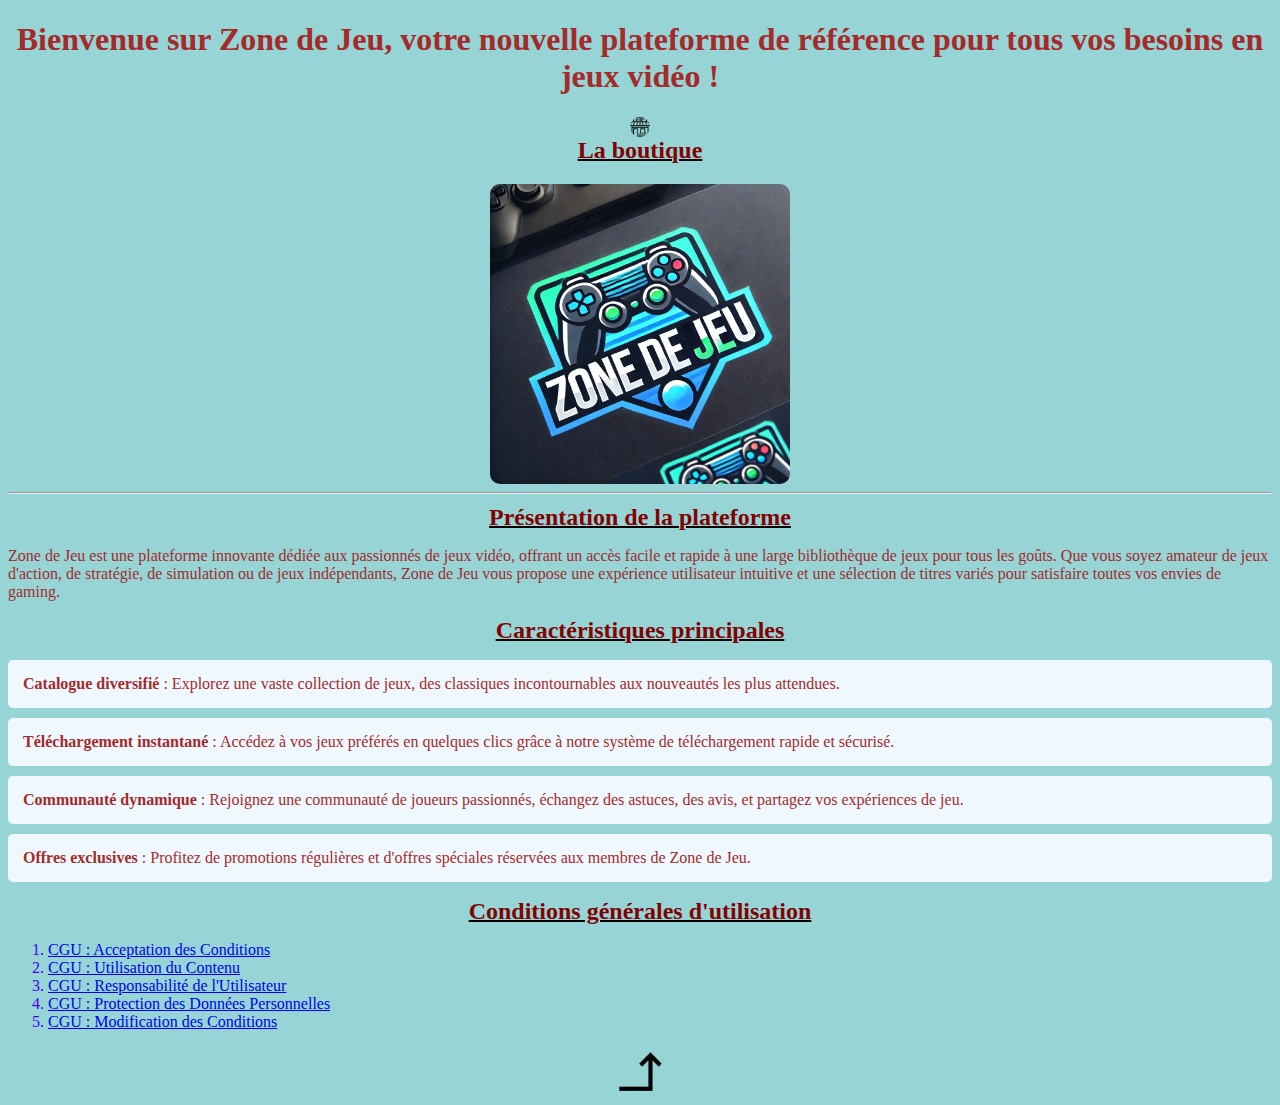
<file: index.html>
<!DOCTYPE html>
<html lang="en">

<head>
    <meta charset="UTF-8">
    <meta name="viewport" content="width=device-width, initial-scale=1.0">
    <title>Zone de Jeu</title>
    <link rel="stylesheet" href="styles/style_tp4.css">
</head>

<body class="body">
    <div class="divprincipindex">
        <h1 id="haut">Bienvenue sur Zone de Jeu, votre nouvelle plateforme de référence pour tous vos besoins en jeux
            vidéo
            !</h1>
        <div>
            <h2 id="boutique-container">
                <img class="img" src="contenu/images/boutique.png" width="20" alt="boutique" /> 
                <a id="laboutique" href="jeux.html">La boutique</a>
            </h2>
            <img class="img" src="contenu/images/logo.webp" alt="image logo" width="300" />                      
        </div>
        <hr>
        <div>
            <div>
                <h2 class="h2index">Présentation de la plateforme</h2>
                <p>Zone de Jeu est une plateforme innovante dédiée aux passionnés de jeux vidéo, offrant un accès facile
                    et
                    rapide à une large bibliothèque de jeux pour tous les goûts. Que vous soyez amateur de jeux
                    d'action, de
                    stratégie, de simulation ou de jeux indépendants, Zone de Jeu vous propose une expérience
                    utilisateur
                    intuitive et une sélection de titres variés pour satisfaire toutes vos envies de gaming.
                </p>
            </div>
            <div>
                <h2 id="caractprincip" class="h2index">Caractéristiques principales</h2>
                <ul id="listcarpri">
                    <li class="listcar"><strong>Catalogue diversifié</strong> : Explorez une vaste collection de jeux, des classiques
                        incontournables aux nouveautés les plus attendues.</li>
                    <li class="listcar"><strong>Téléchargement instantané</strong> : Accédez à vos jeux préférés en quelques clics grâce
                        à
                        notre système de téléchargement rapide et sécurisé.</li>
                    <li class="listcar"><strong>Communauté dynamique</strong> : Rejoignez une communauté de joueurs passionnés, échangez
                        des
                        astuces, des avis, et partagez vos expériences de jeu.</li>
                    <li class="listcar"><strong>Offres exclusives</strong> : Profitez de promotions régulières et d'offres spéciales
                        réservées aux membres de Zone de Jeu.
                    </li>
                </ul>
            </div>
            <div>
                <h2 class="h2index">Conditions générales d'utilisation</h2>
                <ol>
                    <li class="liengui"><a href="contenu/GGU.html#1">CGU : Acceptation des Conditions</a></li>
                    <li class="liengui"><a href="contenu/GGU.html#2">CGU : Utilisation du Contenu</a></li>
                    <li class="liengui"><a href="contenu/GGU.html#3">CGU : Responsabilité de l'Utilisateur</a></li>
                    <li class="liengui"><a href="contenu/GGU.html#4">CGU : Protection des Données Personnelles</a></li>
                    <li class="liengui"><a href="contenu/GGU.html#5">CGU : Modification des Conditions</a></li>
                </ol>
            </div>
            <a href="#haut"><img class="img" src="contenu/images/arow_up.png" alt="haut" width="50" /></a>
        </div>
    </div>
</body>

</html>
</file>
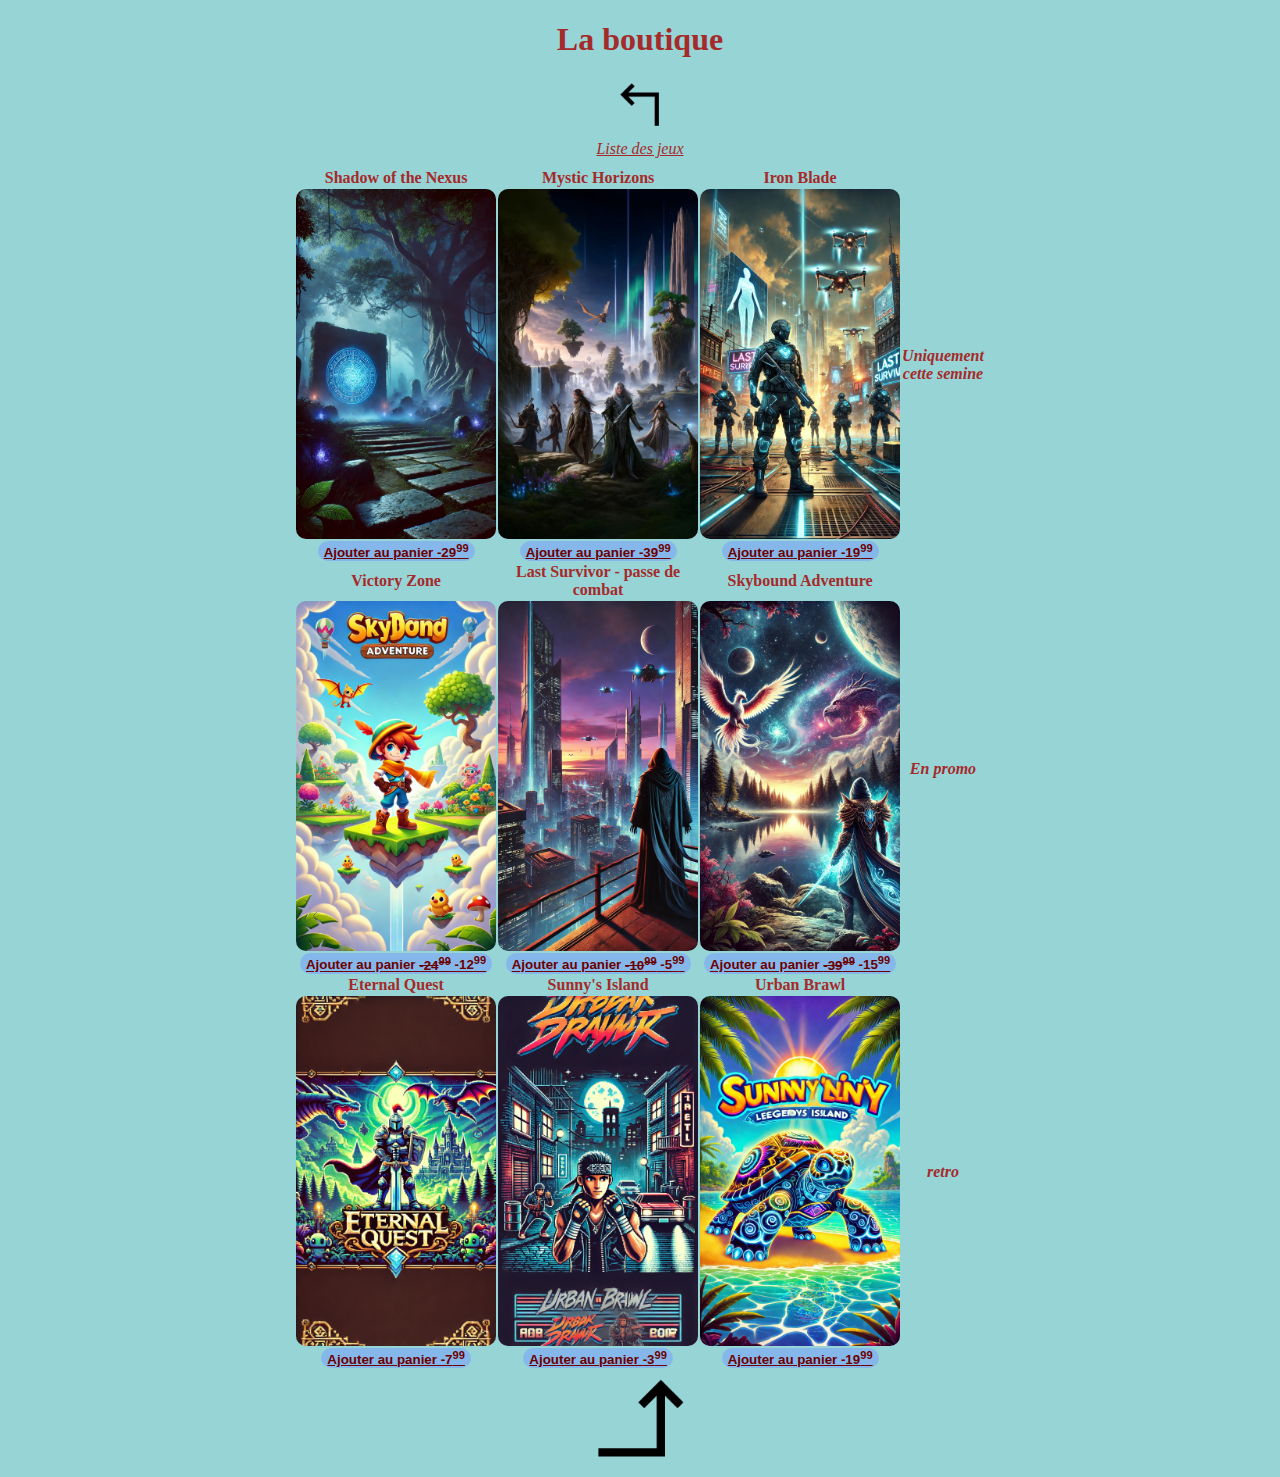
<file: jeux.html>
<!DOCTYPE html>
<html lang="en">

<head>
    <meta charset="UTF-8">
    <meta name="viewport" content="width=device-width, initial-scale=1.0">
    <title>Jeux</title>
    <link rel="stylesheet" href="styles/style_tp4.css" />
    <style type="text/css">

    </style>
</head>

<body>
    <div class="divprincip">
        <div id="haut">
            
                <h1>La boutique</h1>
            
            <a href="index.html"><img src="contenu/images/arrow_left.png" alt="retour" width="50" /></a>
            
        </div>
        <div>
            
                <table >
                    <caption id="caption">Liste des jeux</caption>
                    <tr>
                        <th>Shadow of the Nexus</th>
                        <th>Mystic Horizons</th>
                        <th>Iron Blade</th>
                        <th rowspan="3"><em>Uniquement cette semine</em></th>
                    </tr>
                    <tr>
                        <th><img class="img" src="contenu/images/shadow_1.webp" alt="image jeux" width="200" /></th>
                        <th><img class="img" src="contenu/images/last_4.webp" alt="image jeux" width="200" /></th>
                        <th><img class="img" src="contenu/images/last_2.webp" alt="image jeux" width="200" /></th>
                    </tr>
                    <tr>
                        <th><button type="button">Ajouter au panier -29<sup>99</sup></button></th>
                        <th><button type="button">Ajouter au panier -39<sup>99</sup></button></th>
                        <th><button type="button">Ajouter au panier -19<sup>99</sup></button></th>
                    </tr>

                    <!---->

                    <tr id="quatrecolone">
                        <th>Victory Zone</th>
                        <th>Last Survivor - passe de combat</th>
                        <th>Skybound Adventure</th>
                        <th rowspan="3"><em>En promo</em></th>
                    </tr>
                    <tr>
                        <th><img class="img" src="contenu/images/skybound_1.webp" alt="image jeux" width="200" /></th>
                        <th><img class="img" src="contenu/images/mystic_1.webp" alt="image jeux" width="200" /></th>
                        <th><img class="img" src="contenu/images/mystic_4.webp" alt="image jeux" width="200" /></th>
                    </tr>
                    <tr>
                        <th><button type="button">Ajouter au panier <del>-24<sup>99</del> -12<sup>99</sup></button></th>
                        <th><button type="button">Ajouter au panier <del>-10<sup>99</del> -5<sup>99</sup></button></th>
                        <th><button type="button">Ajouter au panier <del>-39<sup>99</del> -15<sup>99</sup></button></th>
                    </tr>

                    <!---->

                    <tr>
                        <th>Eternal Quest</th>
                        <th>Sunny's Island</th>
                        <th>Urban Brawl</th>
                        <th rowspan="3"><em>retro</em></th>
                    </tr>
                    <tr>
                        <th><img class="img" src="contenu/images/eternal_1.webp" alt="image jeux" width="200" /></th>
                        <th><img class="img" src="contenu/images/urban_1.webp" alt="image jeux" width="200" /></th>
                        <th><img class="img" src="contenu/images/sunny_3.webp" alt="image jeux" width="200" /></th>
                    </tr>
                    <tr>
                        <th><button type="button">Ajouter au panier -7<sup>99</sup></button></th>
                        <th><button type="button">Ajouter au panier -3<sup>99</sup></button></th>
                        <th><button type="button">Ajouter au panier -19<sup>99</sup></button></th>
                    </tr>
                </table>
                <a href="#haut"><img src="contenu/images/arow_up.png" alt="haut" width="100" /></a>
            
        </div>
    </div>
</body>

</html>
</file>
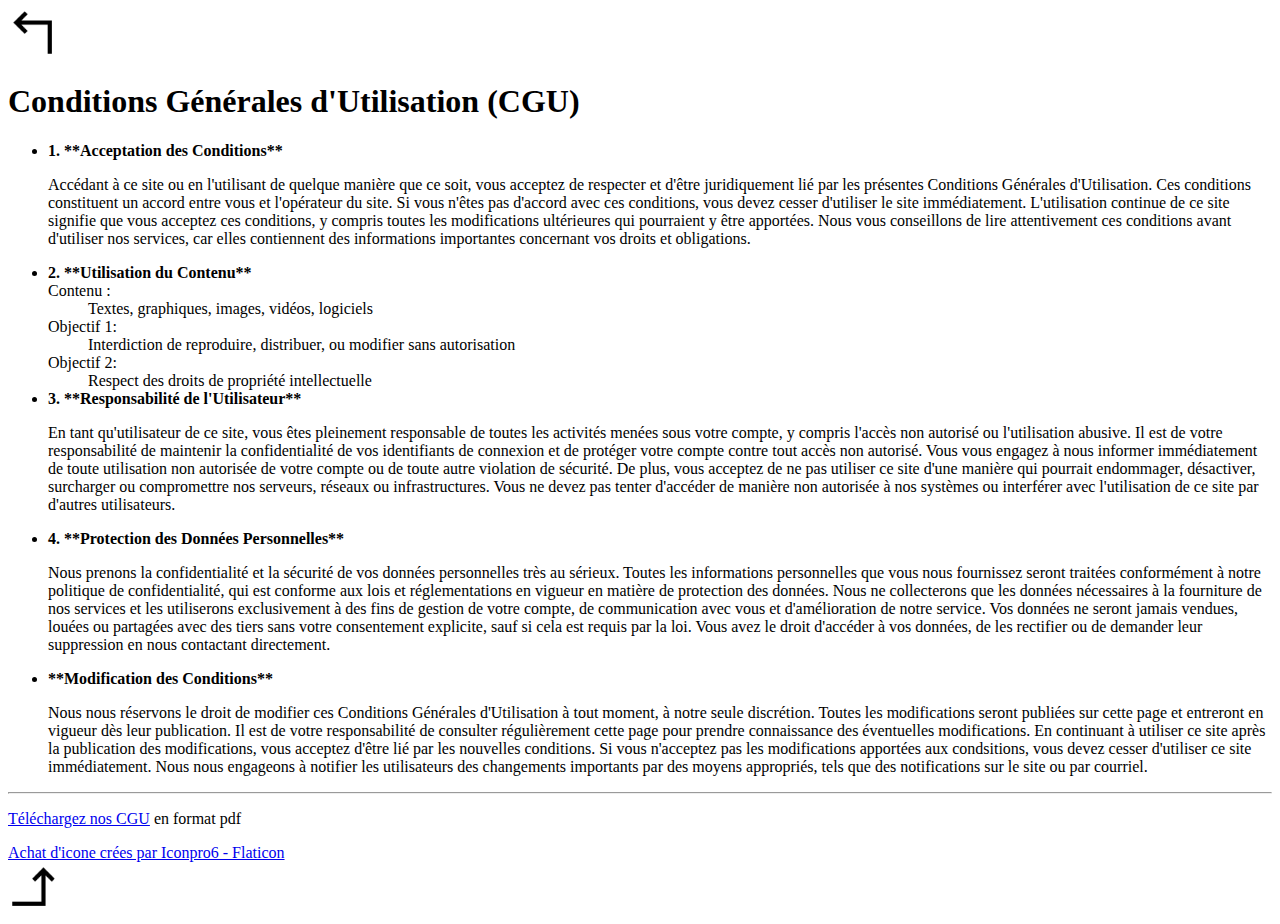
<file: contenu/GGU.html>
<!DOCTYPE html>
<html lang="en">

<head>
    <meta charset="UTF-8">
    <meta name="viewport" content="width=device-width, initial-scale=1.0">
    <title>GGU</title>
</head>

<body>
    <div id="haut">
        <div>
            <a href="../index.html"><img src="images/arrow_left.png" alt="retour" width="50" /></a>
            <h1>Conditions Générales d'Utilisation (CGU)</h1>
        </div>
        <div>
            <ul>
                <div>
                    <li id="1"><strong>1. **Acceptation des Conditions**</strong></li>
                    <p>Accédant à ce site ou en l'utilisant de quelque manière que ce soit, vous acceptez de respecter
                        et d'être
                        juridiquement lié par les présentes Conditions Générales d'Utilisation.
                        Ces conditions constituent un accord entre vous et l'opérateur du site. Si vous n'êtes pas
                        d'accord avec ces
                        conditions, vous devez cesser
                        d'utiliser le site immédiatement.
                        L'utilisation continue de ce site signifie que vous acceptez ces
                        conditions, y compris toutes les modifications ultérieures qui pourraient y être apportées.
                        Nous vous conseillons de lire attentivement ces conditions avant d'utiliser nos services, car
                        elles
                        contiennent des informations importantes concernant vos droits et obligations.
                    </p>
                </div>

                <div>
                    <li id="2"><strong>2. **Utilisation du Contenu**</strong></li>

                    <dl>
                        <dt>Contenu :</dt>
                        <dd>Textes, graphiques, images, vidéos, logiciels
                    </dl>
                    <dt>Objectif 1:</dt>
                    <dd>Interdiction de reproduire, distribuer, ou modifier sans autorisation</dl>
                    <dt>Objectif 2:</dt>
                    <dd>Respect des droits de propriété intellectuelle</dl>
                        </dl>
                </div>

                <div>
                    <li id="3"><strong>3. **Responsabilité de l'Utilisateur**</strong></li>
                    <p>En tant qu'utilisateur de ce site, vous êtes pleinement responsable de toutes les activités
                        menées sous votre
                        compte, y compris l'accès non autorisé ou l'utilisation abusive.
                        Il est de votre responsabilité de maintenir
                        la confidentialité de vos identifiants de connexion et de protéger votre compte contre tout
                        accès non
                        autorisé.
                        Vous vous engagez à nous informer immédiatement de toute utilisation non autorisée de votre
                        compte
                        ou de toute autre violation de sécurité.
                        De plus, vous acceptez de ne pas utiliser ce site d'une manière qui
                        pourrait endommager, désactiver, surcharger ou compromettre nos serveurs, réseaux ou
                        infrastructures.
                        Vous ne devez pas tenter d'accéder de manière non autorisée à nos systèmes ou interférer avec
                        l'utilisation de ce
                        site par d'autres utilisateurs.
                    </p>
                </div>

                <div>
                    <li id="4"><strong>4. **Protection des Données Personnelles**</strong></li>
                    <p>Nous prenons la confidentialité et la sécurité de vos données personnelles très au sérieux.
                        Toutes les
                        informations personnelles que vous nous fournissez seront traitées conformément à notre
                        politique de
                        confidentialité, qui est conforme aux lois et réglementations en vigueur en matière de
                        protection des données.
                        Nous ne collecterons que les données nécessaires à la fourniture de nos services et les
                        utiliserons
                        exclusivement à des fins de gestion de votre compte, de communication avec vous et
                        d'amélioration de notre
                        service. Vos données ne seront jamais vendues, louées ou partagées avec des tiers sans votre
                        consentement
                        explicite, sauf si cela est requis par la loi.
                        Vous avez le droit d'accéder à vos données, de les rectifier
                        ou de demander leur suppression en nous contactant directement.
                    </p>
                </div>

                <div>
                    <li id="5"><strong> **Modification des Conditions**</strong></li>
                    <p>Nous nous réservons le droit de modifier ces Conditions Générales d'Utilisation à tout moment, à
                        notre seule discrétion.
                        Toutes les modifications seront publiées sur cette page et entreront en vigueur dès leur
                        publication.
                        Il est de votre responsabilité de consulter régulièrement cette page pour prendre connaissance
                        des éventuelles modifications.
                        En continuant à utiliser ce site après la publication des modifications, vous
                        acceptez d'être lié par les nouvelles conditions.
                        Si vous n'acceptez pas les modifications apportées aux
                        condsitions, vous devez cesser d'utiliser ce site immédiatement.
                        Nous nous engageons à notifier les utilisateurs des changements importants par des moyens
                        appropriés, tels que des notifications sur le site ou
                        par courriel.
                    </p>
                </div>
            </ul>
        </div>
        <div>
            <hr>
            <p><a href="pdf/conditions_générales_utilisations.pdf" target="_blank">Téléchargez nos CGU</a> en format pdf</p>
            <a href="https://www.flaticon.com/">Achat d'icone crées par Iconpro6 - Flaticon</a>
        </div>
        <di>
            <a href="#haut"><img src="images/arow_up.png" alt="haut" width="50" /></a>
        </di>
    </div>
</body>

</html>
</file>
<file: styles/style_tp4.css>
body {
    background-color: rgb(151, 212, 214);
    font-family: Cambria, Cochin, Georgia, Times, 'Times New Roman', serif;
    color: brown;
    padding: 0;
}

h1, h2, img{
    text-align: center;
    margin-left: auto;
    margin-right: auto;
    display: block;
}

div {
    margin: 0;
    padding: 0;
  }

.divprincip{
    size: 80%;
    align-items: center;
}

/* partie index.html */

#laboutique{
    color: rgb(131, 2, 2);
    text-decoration: underline; 
    text-decoration-thickness: 2px; 
    text-decoration-style: solid; 
    text-decoration-color: rgb(0, 0, 0); 
    margin-bottom: 20px; 
    align-items: center;
}

#laboutique:hover {
    color: rgb(0, 102, 255);
    text-decoration-color: blue;
}

.img {
    border-radius: 10px;
}

.h2index {
    color: rgb(131, 2, 2);
    text-decoration: underline; 
    text-decoration-thickness: 2px; 
    text-decoration-style: solid; 
    text-decoration-color: rgb(0, 0, 0); 
    margin-bottom: 20px; 
    align-items: center;
    margin: 10px;
}

#divprincipindex {
    text-align: justify;
}

#listcarpri {
    list-style: none;
    padding: 0;
    text-align: left;
}

.listcar {
    background-color: aliceblue;
    margin-top: 10px;
    margin-left: 0px;
    margin-right: 0px;
    padding: 15px;
    border-radius: 5px;
}
 /* Ne fonctionne pas */
.liengui {
    color: #4400ff;
    text-decoration: none;
}

 /* Ne fonctionne pas */
.liengui :hover {
    text-decoration:underline;
    text-decoration-color: yellow;
    
}

/* partie Jeux.html */

table {
    size: 320px;
    margin-left: auto;
    margin-right: auto;
    width: 500px;
    border-collapse: collapse;
}

#caption {
    font-style: italic;
    size: 20px;
    text-decoration: underline;
    margin: 10px;
}

#quatrecolone {
    padding: 10px;
}

button {
    background-color: rgba(119, 155, 255, 0.514);
    color: rgb(107, 0, 0);
    font-weight: bold;
    text-decoration: underline;
    size: 16px;
    border-radius: 50px;
    border-style: none;
}

button:hover {
    background-color: red;
    color: black;
}
</file>
